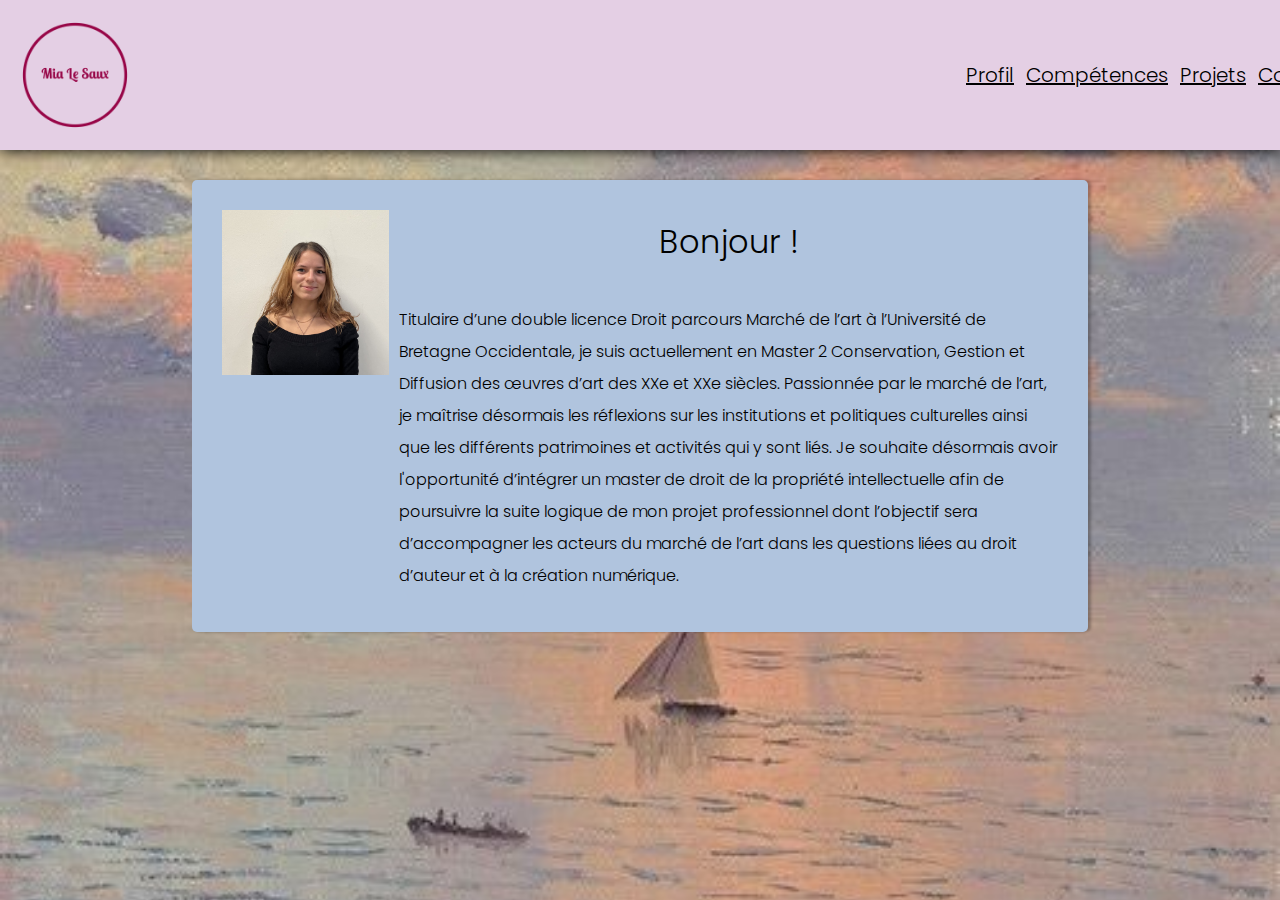
<file: index.html>
<!DOCTYPE html>
<html lang="fr">
  <head>
    <meta charset="UTF-8" />
    <meta http-equiv="X-UA-Compatible" content="IE=edge" />
    <meta name="viewport" content="width=device-width, initial-scale=1.0" />
    <title>Portfolio Mia Le Saux</title>
    <link rel="stylesheet" href="style.css" />
    <link rel="stylesheet" href="setup.css" />
    <link rel="stylesheet" href="accueil.css">
  </head>
  <body>
    <header>
      <nav>
        <img
          class="image-nav"
          src="photo/logo_transparent.png"
          alt="logo de la page"
        />
        <ul class="liste-nav">
          <li><a href="index.html">Profil</a></li>
          <li><a href="./competence.html">Compétences</a></li>
          <li><a href="./projet.html">Projets</a></li>
          <li><a href="./contact.html">Contact</a></li>
        </ul>
      </nav>
    </header>

    <main>
      <img class="img-main" src="photo/IMG_1989.jpg" alt="photo de oim" />
      <div class="txt-main">
        <div>
          <h1>Bonjour !</h1>
        </div>
        <p>
          Titulaire d’une double licence Droit parcours Marché de l’art à l’Université de Bretagne Occidentale, je suis actuellement en Master 2 Conservation, Gestion et Diffusion des œuvres d’art des XXe et XXe siècles. Passionnée par le marché de l’art, je maîtrise désormais les réflexions sur les institutions et politiques culturelles ainsi que les différents patrimoines et activités qui y sont liés. Je souhaite désormais avoir l'opportunité d’intégrer un master de droit de la propriété intellectuelle afin de poursuivre la suite logique de mon projet professionnel dont l’objectif sera d’accompagner les acteurs du marché de l’art dans les questions liées au droit d’auteur et à la création numérique.
        </p>
      </div>
    </main>
    <footer></footer>
  </body>
</html>
</file>
<file: style.css>
@import url('https://fonts.googleapis.com/css2?family=Poppins:wght@300&display=swap');
body{
    font-family: 'Poppins', sans-serif;
    background-image: url(photo/website-background-templates.jpg) ;
    background-repeat:none;
    background-size: cover;
    background-position: center;
}
nav {
  display: flex;
  justify-content: space-between;
  box-shadow: 0px 0px 14px 0px #000000;
  background-color: rgb(228, 207, 228);
}

.image-nav {
  height: 150px;
  width: auto;
  padding: 10px 0 10px 10px;
}

.liste-nav {
  list-style-type: none;
  display: flex;
  justify-content: space-around;
  width: 25%;
  align-items: center;
  padding: 0 100px 0 0;
  font-size: 20px;
  text-decoration: underline;
}

.liste-nav li {
 padding: 2px 6px ;
}
.liste-nav li:hover{
    background-color: #bfbcbc9e;
    border-radius: 5px;
}
</file>
<file: setup.css>
*,
:before,
:after {
  box-sizing: border-box;
}

h1,
h2,
h3,
h4,
h5,
h6 {
  margin: 0;
  font-weight: inherit;
}

p,
ul,
ol {
  margin: 0;
}

ul,
ol {
  list-style: none;
  padding-left: 0;
}

a {
  color: inherit;
  text-decoration: none;
  display: block;
}

button {
  padding: 0;
  border: none;
  font: inherit;
  color: inherit;
  background-color: transparent;
  cursor: pointer;
}

img,
video {
  max-width: 100%;
  vertical-align: middle;
}

img,
video {
  height: auto;
}

html {
  font-size: 125%;
  overflow-x: hidden;
  scroll-behavior: smooth;
  -webkit-font-smoothing: antialiased;
  -moz-osx-font-smoothing: grayscale;
}

body {
  overflow-x: hidden;
  height: 100vh;
  font-size: 0.8rem;
  font-weight: 300;
  line-height: 2;
  margin: 0;
  color:black;
  background-color: white;
  font-family:'Poppins';
  background-image: url(photo/paysage.jpg);
}

ion-icon {
  vertical-align:middle;
}

.Display-none {
  display: none;
}

@media (max-width: 1250px) {
  body {
    overflow-y: auto;
  }
}
</file>
<file: accueil.css>
main{
    width: 70%;
    display: flex;
    justify-content: center;
    margin:30px auto;
    height: auto ;
    padding: 30px;
    background-color: 
    rgb(176,196,222);
    border-radius: 5px;
    box-shadow: 3px 0px 3px 0px rgba(0,0,0,0.26); ;

}
.img-main{
    width: 20%;
    display: flex;
    object-fit: cover;
    height:50%;
    justify-content: center;
}
.txt-main{
    padding: 30px;
    display: flex;
    flex-direction: column;
    justify-content: flex-start;

}
main h1{
    display: flex;
    justify-content: center;
    padding:0 0 30px 0;
    align-items: start;
}
.txt-main{
    padding: 0 0 10px 10px;
}
</file>
